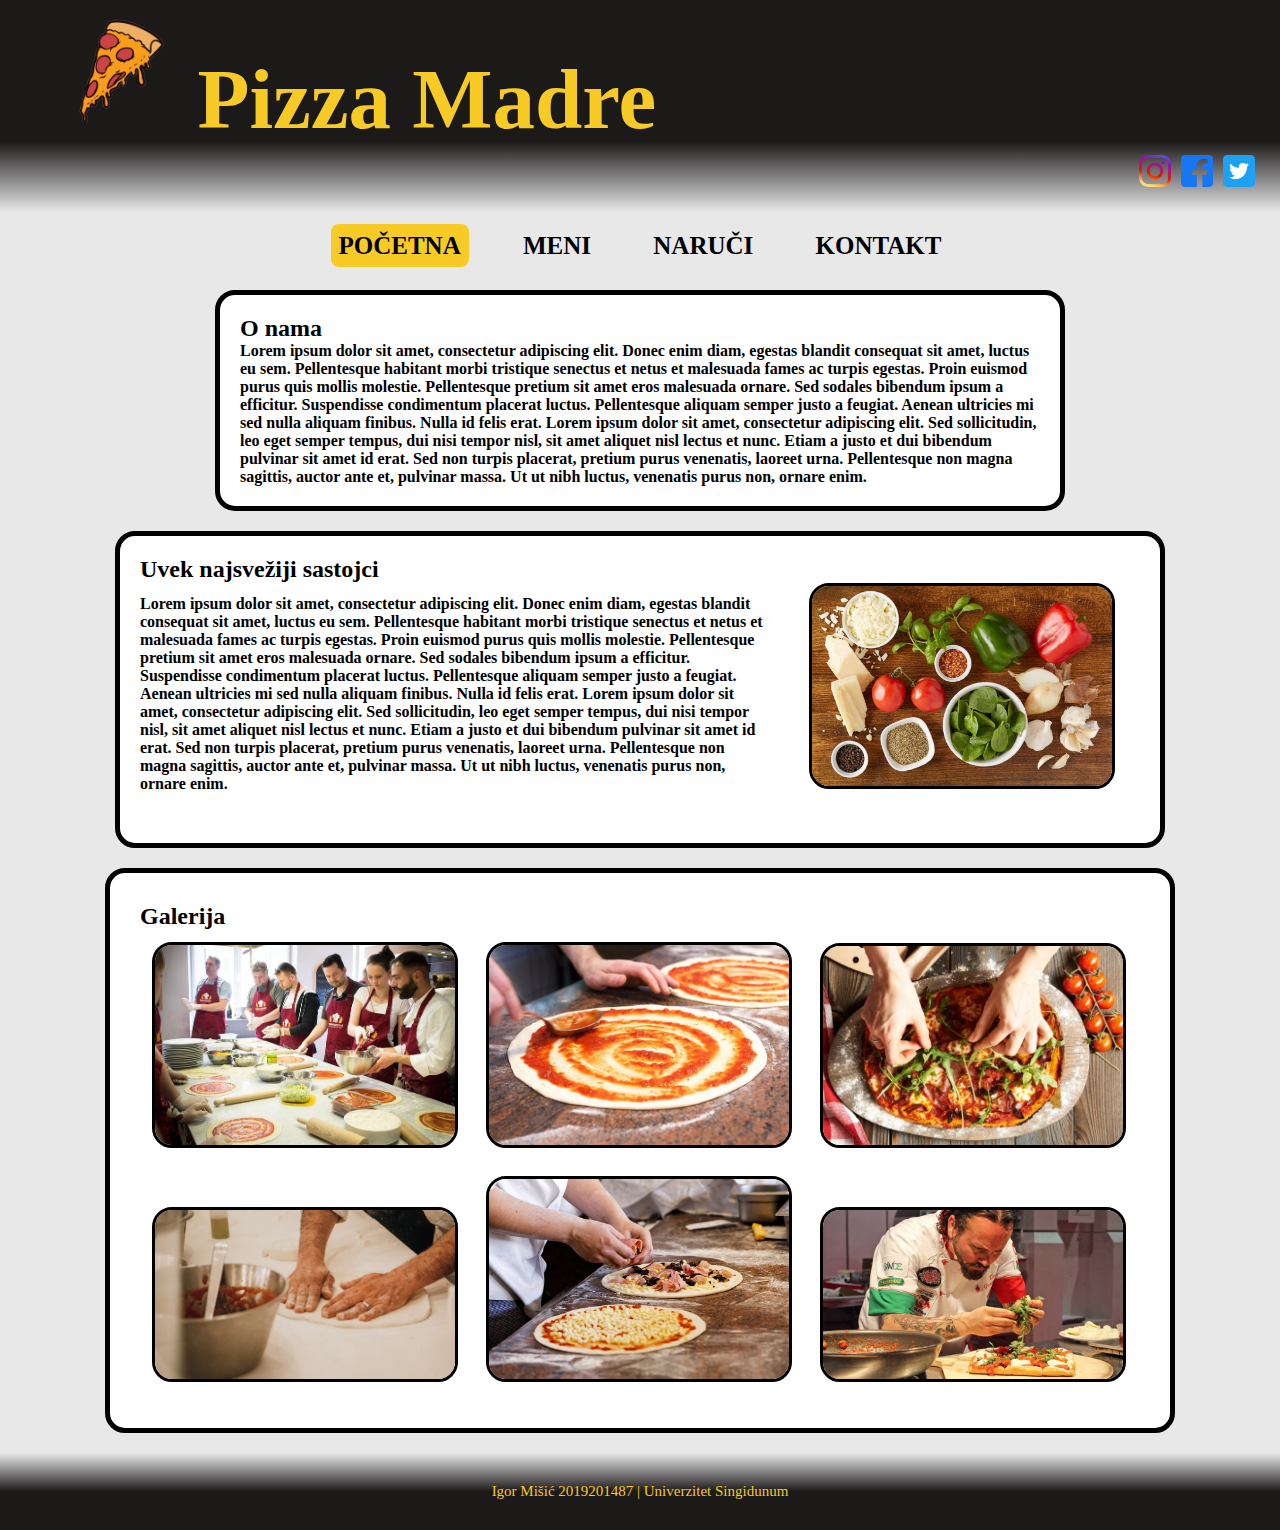
<file: index.html>
<!DOCTYPE html>

<html>
	<head>
		<title>Pizza Shop</title>
		<meta charset="utf-8" />
		<link rel="stylesheet" type="text/css" href="style.css" />
		<link rel="icon" href="slike/logo.png" />
	</head>
	
	<body>
		<header>
			<img id="logo" src="slike/logo.png" />
			<p id="ime">Pizza Madre</p>
			
			<nav>
				<ul>
					<li><a href="https://www.instagram.com" target="_blank"><img src="slike/instagram.png" /></a></li>
					<li><a href="https://www.facebook.com" target="_blank"><img src="slike/facebook.png" /></a></li>
					<li><a href="https://www.twitter.com" target="_blank"><img src="slike/twitter.png" /></a></li>
				</ul>
			</nav>
		</header>
		
		<main>
		
			<nav>
				<ul id="tabovi">
					<li class="active"><a href="#">POČETNA</a></li>
					<li><a href="meni.html">MENI</a></li>
					<li><a href="naruči.html">NARUČI</a></li>
					<li><a href="kontakt.html">KONTAKT</a></li>
				</ul>
			</nav>
			
			<section id="tekst">
				<h2>O nama</h2>
				<p>Lorem ipsum dolor sit amet, consectetur adipiscing elit. Donec enim diam, 
				egestas blandit consequat sit amet, luctus eu sem. Pellentesque habitant morbi 
				tristique senectus et netus et malesuada fames ac turpis egestas. Proin euismod 
				purus quis mollis molestie. Pellentesque pretium sit amet eros malesuada ornare. 
				Sed sodales bibendum ipsum a efficitur. Suspendisse condimentum placerat luctus. 
				Pellentesque aliquam semper justo a feugiat.

				Aenean ultricies mi sed nulla aliquam finibus. Nulla id felis erat. Lorem ipsum 
				dolor sit amet, consectetur adipiscing elit. Sed sollicitudin, leo eget semper 
				tempus, dui nisi tempor nisl, sit amet aliquet nisl lectus et nunc. Etiam a justo
				et dui bibendum pulvinar sit amet id erat. Sed non turpis placerat, pretium purus 
				venenatis, laoreet urna. Pellentesque non magna sagittis, auctor ante et, pulvinar
				massa. Ut ut nibh luctus, venenatis purus non, ornare enim.</p>
			</section>
			
			<section id="tekst-i-slika">
				<h2>Uvek najsvežiji sastojci</h2>
				<p>Lorem ipsum dolor sit amet, consectetur adipiscing elit. Donec enim diam, 
				egestas blandit consequat sit amet, luctus eu sem. Pellentesque habitant morbi 
				tristique senectus et netus et malesuada fames ac turpis egestas. Proin euismod 
				purus quis mollis molestie. Pellentesque pretium sit amet eros malesuada ornare. 
				Sed sodales bibendum ipsum a efficitur. Suspendisse condimentum placerat luctus. 
				Pellentesque aliquam semper justo a feugiat.

				Aenean ultricies mi sed nulla aliquam finibus. Nulla id felis erat. Lorem ipsum 
				dolor sit amet, consectetur adipiscing elit. Sed sollicitudin, leo eget semper 
				tempus, dui nisi tempor nisl, sit amet aliquet nisl lectus et nunc. Etiam a justo
				et dui bibendum pulvinar sit amet id erat. Sed non turpis placerat, pretium purus 
				venenatis, laoreet urna. Pellentesque non magna sagittis, auctor ante et, pulvinar
				massa. Ut ut nibh luctus, venenatis purus non, ornare enim.</p>
				
				<img src="slike/sastojci.jpeg" />
			</section>
			
			<section id="slike">
				<h2>Galerija</h2>
					<article>
						<img src="slike/1.jpg" />
						<img src="slike/2.jpg" />
						<img src="slike/3.jpg" />
					</article>
					
					<article>
						<img src="slike/4.jpg" />
						<img src="slike/5.jpg" />
						<img src="slike/6.jpg" />
					</article>
			</section>
		
		</main>
		
		<footer>
			Igor Mišić 2019201487 | Univerzitet Singidunum
		</footer>
	</body>
	
	
</html>
</file>
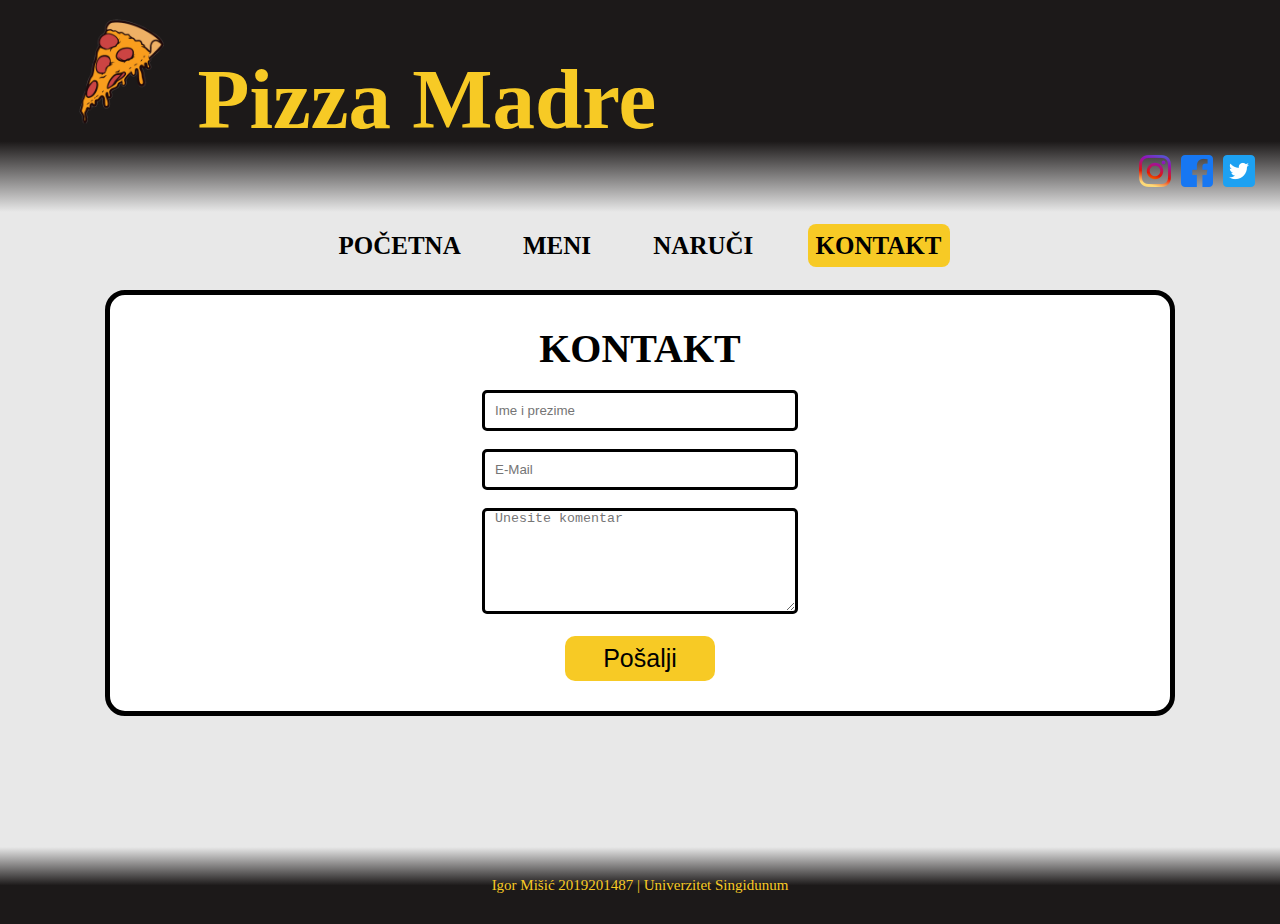
<file: kontakt.html>
<!DOCTYPE html>

<html>
	<head>
		<title>Pizza Shop</title>
		<meta charset="utf-8" />
		<link rel="stylesheet" type="text/css" href="style.css" />
		<link rel="icon" href="slike/logo.png" />
		<script type="text/javascript" src="javascript.js"></script>
	</head>
	
	<body>
		<header>
			<img id="logo" src="slike/logo.png" />
			<p id="ime">Pizza Madre</p>
			
			<nav>
				<ul>
					<li><a href="https://www.instagram.com" target="_blank"><img src="slike/instagram.png" /></a></li>
					<li><a href="https://www.facebook.com" target="_blank"><img src="slike/facebook.png" /></a></li>
					<li><a href="https://www.twitter.com" target="_blank"><img src="slike/twitter.png" /></a></li>
				</ul>
			</nav>
		</header>
		
		<main>
		
			<nav>
				<ul id="tabovi">
					<li><a href="index.html">POČETNA</a></li>
					<li><a href="meni.html">MENI</a></li>
					<li><a href="naruči.html">NARUČI</a></li>
					<li class="active"><a href="#">KONTAKT</a></li>
				</ul>
			</nav>
			
			<div id="kontakt">
				<h1>KONTAKT</h1><br/>
				<form name="kontakt" method="POST" action="kontakt.php" target="_blank">
					<input type="text" name="naziv" id="naziv" placeholder="Ime i prezime" onkeyup="proveraNaziv()"/><br/><br/>
					<input type="email" name="email" id="email" placeholder="E-Mail" onkeyup="proveraEmail()"/><br/><br/>
					<textarea id="komentar" name="komentar" placeholder="Unesite komentar" maxlength="1000"></textarea><br/><br/>
					<input type="submit" name="potvrdi" id="potvrdi" value="Pošalji"/>
				</form>
			</div>
		
		</main>
		
		<footer>
			Igor Mišić 2019201487 | Univerzitet Singidunum
		</footer>
	</body>
	
	
</html>
</file>
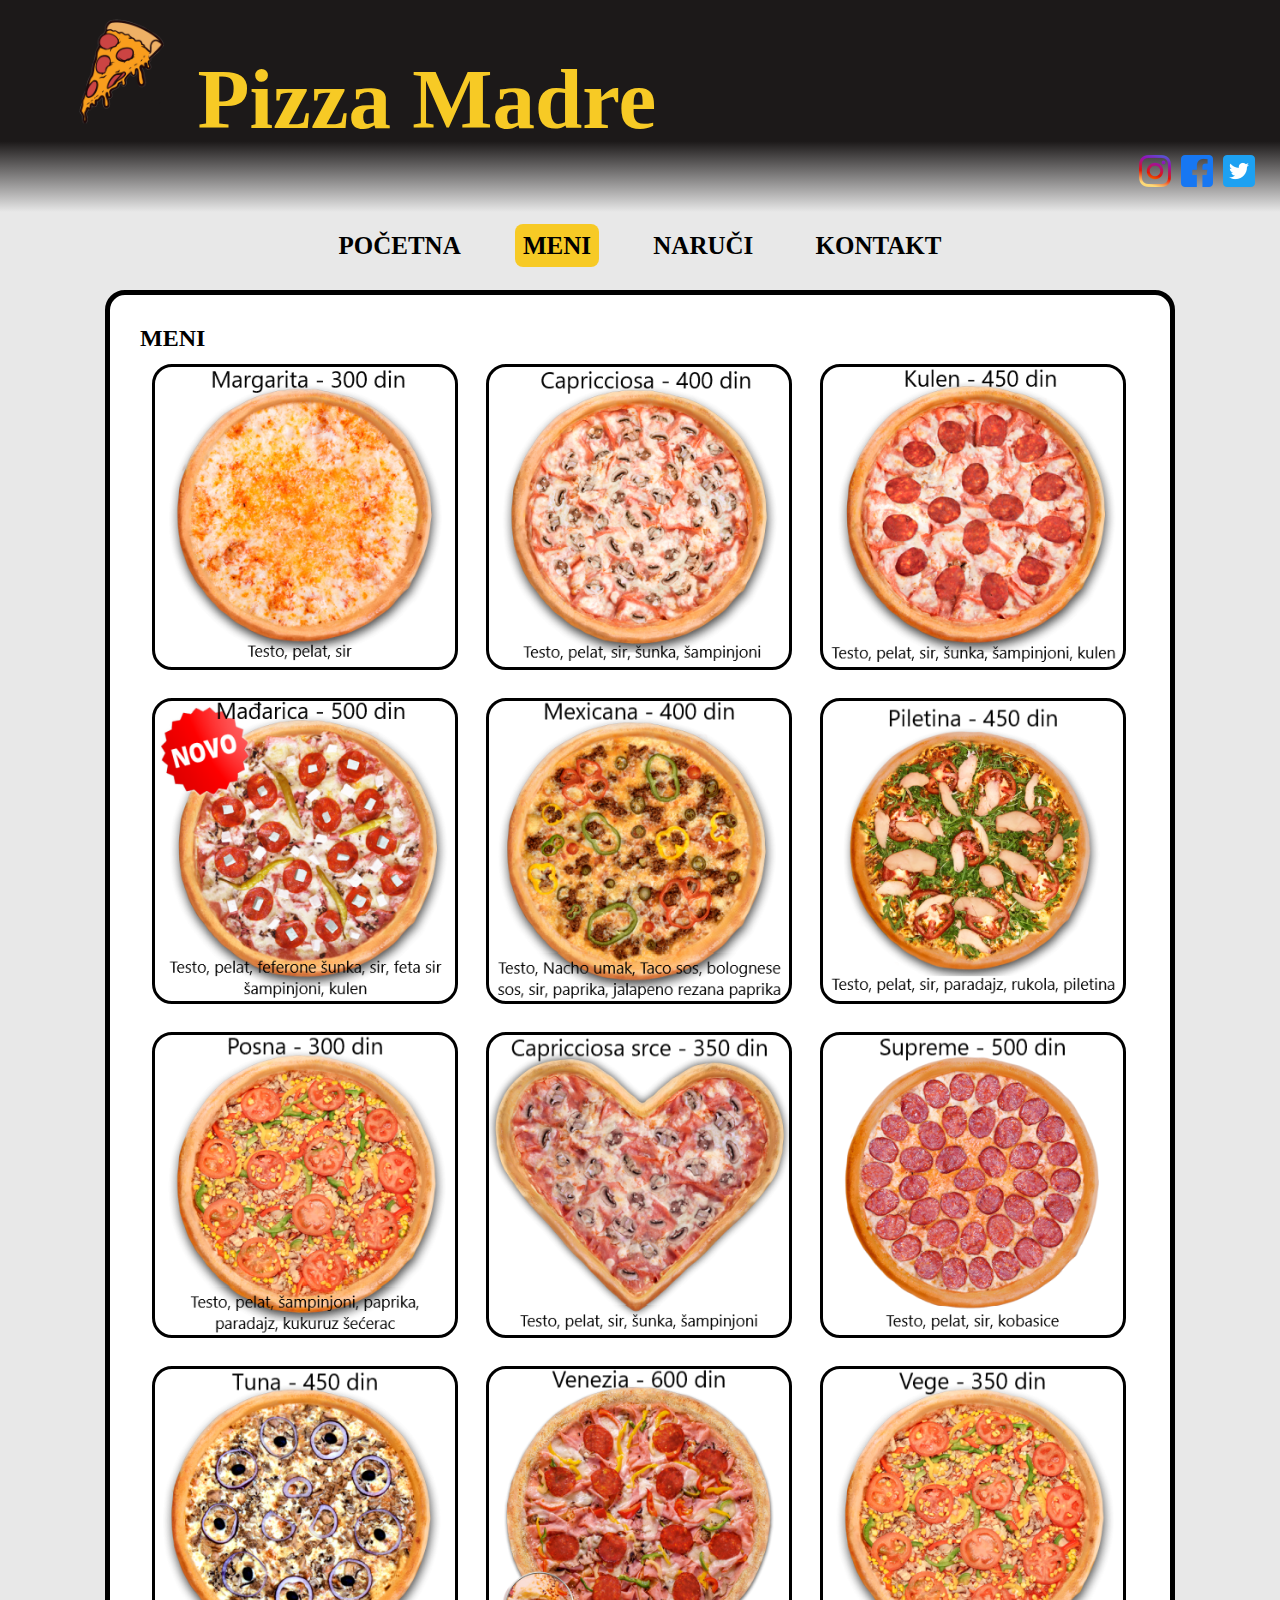
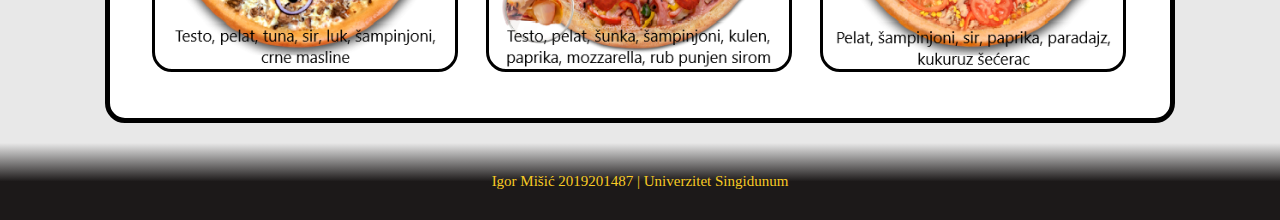
<file: meni.html>
<!DOCTYPE html>

<html>
	<head>
		<title>Pizza Shop</title>
		<meta charset="utf-8" />
		<link rel="stylesheet" type="text/css" href="style.css" />
		<link rel="icon" href="slike/logo.png" />
	</head>
	
	<body>
		<header>
			<img id="logo" src="slike/logo.png" />
			<p id="ime">Pizza Madre</p>
			
			<nav>
				<ul>
					<li><a href="https://www.instagram.com" target="_blank"><img src="slike/instagram.png" /></a></li>
					<li><a href="https://www.facebook.com" target="_blank"><img src="slike/facebook.png" /></a></li>
					<li><a href="https://www.twitter.com" target="_blank"><img src="slike/twitter.png" /></a></li>
				</ul>
			</nav>
		</header>
		
		<main>
		
			<nav>
				<ul id="tabovi">
					<li><a href="index.html">POČETNA</a></li>
					<li class="active"><a href="#">MENI</a></li>
					<li><a href="naruči.html">NARUČI</a></li>
					<li><a href="kontakt.html">KONTAKT</a></li>
				</ul>
			</nav>
			
			<section id="meni">
				<h2>MENI</h2>
					<article>
						<img src="slike/margarita.png" />
						<img src="slike/capricciosa.png" />
						<img src="slike/kulen.png" />
					</article>
					
					<article>
						<img src="slike/madjarica.png" />
						<img src="slike/mexico.png" />
						<img src="slike/piletina.png" />
					</article>
					
					<article>
						<img src="slike/posna.png" />
						<img src="slike/srce.png" />
						<img src="slike/supreme.png" />
					</article>
					
					<article>
						<img src="slike/tuna.png" />
						<img src="slike/venezia.png" />
						<img src="slike/vege.png" />
					</article>
			</section>
		
		</main>
		
		<footer>
			Igor Mišić 2019201487 | Univerzitet Singidunum
		</footer>
	</body>
	
	
</html>
</file>
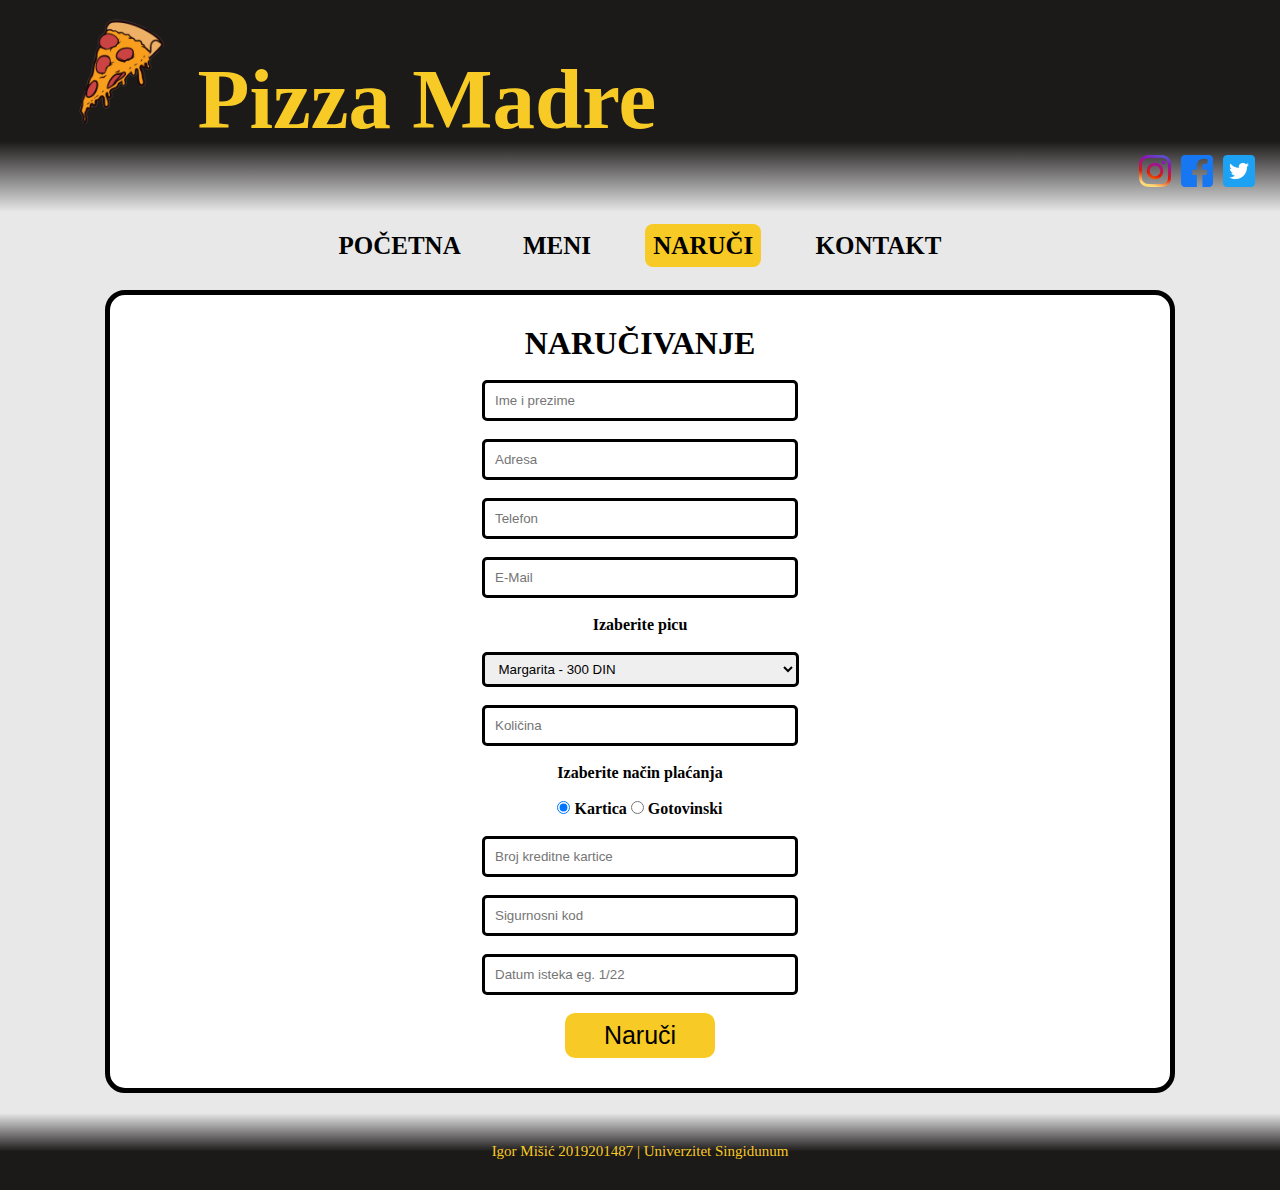
<file: naruči.html>
<!DOCTYPE html>

<html>
	<head>
		<title>Pizza Shop</title>
		<meta charset="utf-8" />
		<link rel="stylesheet" type="text/css" href="style.css" />
		<link rel="icon" href="slike/logo.png" />
		<script type="text/javascript" src="javascript.js"></script>
	</head>
	
	<body>
		<header>
			<img id="logo" src="slike/logo.png" />
			<p id="ime">Pizza Madre</p>
			
			<nav>
				<ul>
					<li><a href="https://www.instagram.com" target="_blank"><img src="slike/instagram.png" /></a></li>
					<li><a href="https://www.facebook.com" target="_blank"><img src="slike/facebook.png" /></a></li>
					<li><a href="https://www.twitter.com" target="_blank"><img src="slike/twitter.png" /></a></li>
				</ul>
			</nav>
		</header>
		
		<main>
		
			<nav>
				<ul id="tabovi">
					<li><a href="index.html">POČETNA</a></li>
					<li><a href="meni.html">MENI</a></li>
					<li class="active"><a href="#">NARUČI</a></li>
					<li><a href="kontakt.html">KONTAKT</a></li>
				</ul>
			</nav>
			
			<div id="naruci">
				<h1>NARUČIVANJE</h1>
				<br/>
				<form name="narucivanje" method="POST" action="potvrda.php" target="_blank">
					<input type="text" name="naziv" id="naziv" placeholder="Ime i prezime" onkeyup="proveraNaziv()"/><br/><br/>
					<input type="text" name="adresa" id="adresa" placeholder="Adresa" onkeyup="proveraAdresa()"/><br/><br/>
					<input type="text" name="telefon" id="telefon" placeholder="Telefon" onkeyup="proveraTelefon()"/><br/><br/>
					<input type="email" name="email" id="email" placeholder="E-Mail" onkeyup="proveraEmail()"/><br/><br/>
					Izaberite picu <br/><br/>
					<select id="pica" name="pica">
						<option value="300"> Margarita - 300 DIN</option>
						<option value="400"> Capricciosa - 400 DIN</option>
						<option value="450"> Kulen - 450 DIN</option>
						<option value="500"> Mađarica - 500 DIN</option>
						<option value="350"> Mexicana - 350 DIN</option>
						<option value="450"> Piletina - 450 DIN</option>
						<option value="300"> Posna - 300 DIN</option>
						<option value="350"> Capriciossa srce - 350 DIN</option>
						<option value="500"> Supreme - 500 DIN</option>
						<option value="450"> Venezia - 450 DIN</option>
						<option value="600"> Tuna - 600 DIN</option>
						<option value="350"> Vege - 350 DIN</option>
					</select><br/><br/>
					<input type="number" name="kolicina" id="kolicina" placeholder="Količina"/><br/><br/>
					Izaberite način plaćanja<br/><br/>
					<input type="radio" name="placanje" id="kartica" value="Kreditna kartica" checked onclick="toggleVisibility()"/> Kartica 
					<input type="radio" name="placanje" id="kes" value="Gotovinski" onclick="toggleVisibility()"/> Gotovinski<br/><br/>
					<input type="text" name="kreditna" id="kreditna" placeholder="Broj kreditne kartice"  onkeyup="proveraKreditna()"/> <br/><br/>
					<input type="text" name="kod" id="kod" placeholder="Sigurnosni kod"  onkeyup="proveraKod()"/> <br/><br/>
					<input type="text" name="datum" id="datum" placeholder="Datum isteka eg. 1/22"  onkeyup="proveraDatum()"/> <br/><br/>
					<input type="submit" name="potvrdi" id="potvrdi" value="Naruči"/>
				
				</form>
			</div>
		
		</main>
		
		<footer>
			Igor Mišić 2019201487 | Univerzitet Singidunum
		</footer>
	</body>
	
	
</html>
</file>
<file: style.css>
* {
	margin: 0px;
	padding: 0px;
	text-decoration: none;
}

body {
	font-family: Calibri Light;
	background-color: #E8E8E8;
}

body > header {
	font-family: Brush Script MT;
	font-weight: bold;
	font-size: 40px;
	background-image: linear-gradient(#1c1919, #1c1919, #1c1919, #E8E8E8);
	padding: 15px;
	overflow: hidden;
}

body > header > img {
	width: 9%;
	height: auto;
	margin-left: 50px;
	margin-right: 20px;
	float: left;
}

body > header > p {
	font-size: 85px;
	display: inline-block;
	margin: 35px 0px;
	color: #F7CA25;
}

body > header > nav {
	float: right;
	margin-top: 135px;
	margin-right: 10px;
}

body > header > nav > ul > li {
	display: inline-block;
}

main {
	text-align: center;
	color: black;
	font-weight: bold;
}

main > nav {
	text-align: center;
	font-size: 25px;
	margin-bottom: 10px;
	overflow: hidden;
}

main > nav > ul > li {
	display: inline-block;
	margin: 20px;
}

main > nav > ul > li > a {
	color: black;
	font-weight: bold;
	padding: 8px;
}

main > nav > ul > li:hover > a {
	background-color: black;
	color: #F7CA25;
	border-radius: 8px;
}

main > nav > ul > li.active > a {
	background-color: #F7CA25;
	color: black;
	border-radius: 8px;
}

#tekst {
	margin: auto;
	text-align: left;
	width: 800px;
	padding: 20px;
	border: solid 5px;
	border-radius: 20px;
	background-color: white;
	margin-bottom: 20px;
}

#tekst-i-slika {
	margin: auto;
	text-align: left;
	width: 1000px;
	padding: 20px;
	border: solid 5px;
	border-radius: 20px;
	background-color: white;
	margin-bottom: 20px;
}

#tekst-i-slika > p {
	width: 63%;
	display: inline-block;
	padding-bottom: 30px;
}

#tekst-i-slika > img {
	width: 30%;
	height: auto;
	border: solid 3px;
	border-radius: 20px;
	margin-left: 35px;
}

#slike {
	margin: auto;
	text-align: left;
	width: 1000px;
	padding: 30px;
	border: solid 5px;
	border-radius: 20px;
	background-color: white;
	margin-bottom: 20px;
}

#slike > article > img {
	width: 30%;
	height: auto;
	border: solid 3px;
	border-radius: 20px;
	margin: 12px;
}

#meni {
	margin: auto;
	text-align: left;
	width: 1000px;
	padding: 30px;
	border: solid 5px;
	border-radius: 20px;
	background-color: white;
	margin-bottom: 20px;
}

#meni > article > img {
	width: 30%;
	height: auto;
	border: solid 3px;
	border-radius: 20px;
	margin: 12px;
}

#naruci {
	margin: auto;
	text-align: center;
	width: 1000px;
	padding: 30px;
	border: solid 5px;
	border-radius: 20px;
	background-color: white;
	margin-bottom: 20px;
}

#naziv, #adresa, #telefon, #email, #kolicina, #kreditna, #kod, #datum {
	width: 300px;
	height:35px;
	padding-left: 10px;
	border: solid 3px;
	border-radius: 5px;
}

#pica {
	width: 317px;
	height:35px;
	padding-left: 10px;
	border: solid 3px;
	border-radius: 5px;
}

#potvrdi {
	width: 150px;
	height: 45px;
	font-size: 25px;
	background-color: #F7CA25;
	border-radius: 10px;
	border: none;
}

#potvrda {
	margin: auto;
	text-align: left;
	width: 1000px;
	padding: 30px;
	border: solid 5px;
	border-radius: 20px;
	background-color: white;
	margin-bottom: 166px;
	font-size: 20px;
	font-weight: 50;
}

#potvrda > h1 {
	text-align: center;
	font-size: 40px;
}

#kontakt {
	margin: auto;
	text-align: center;
	width: 1000px;
	padding: 30px;
	border: solid 5px;
	border-radius: 20px;
	background-color: white;
	margin-bottom: 131px;
}

#kontakt > h1 {
	text-align: center;
	font-size: 40px;
}

#komentar {
	width: 300px;
	height:100px;
	padding-left: 10px;
	border: solid 3px;
	border-radius: 5px;
}

footer {
	padding: 30px 0px;
	background-image: linear-gradient(#E8E8E8, #1c1919, #1c1919);
	text-align: center;
	font-size: 15px;
	color: #F7CA25;
}
</file>
